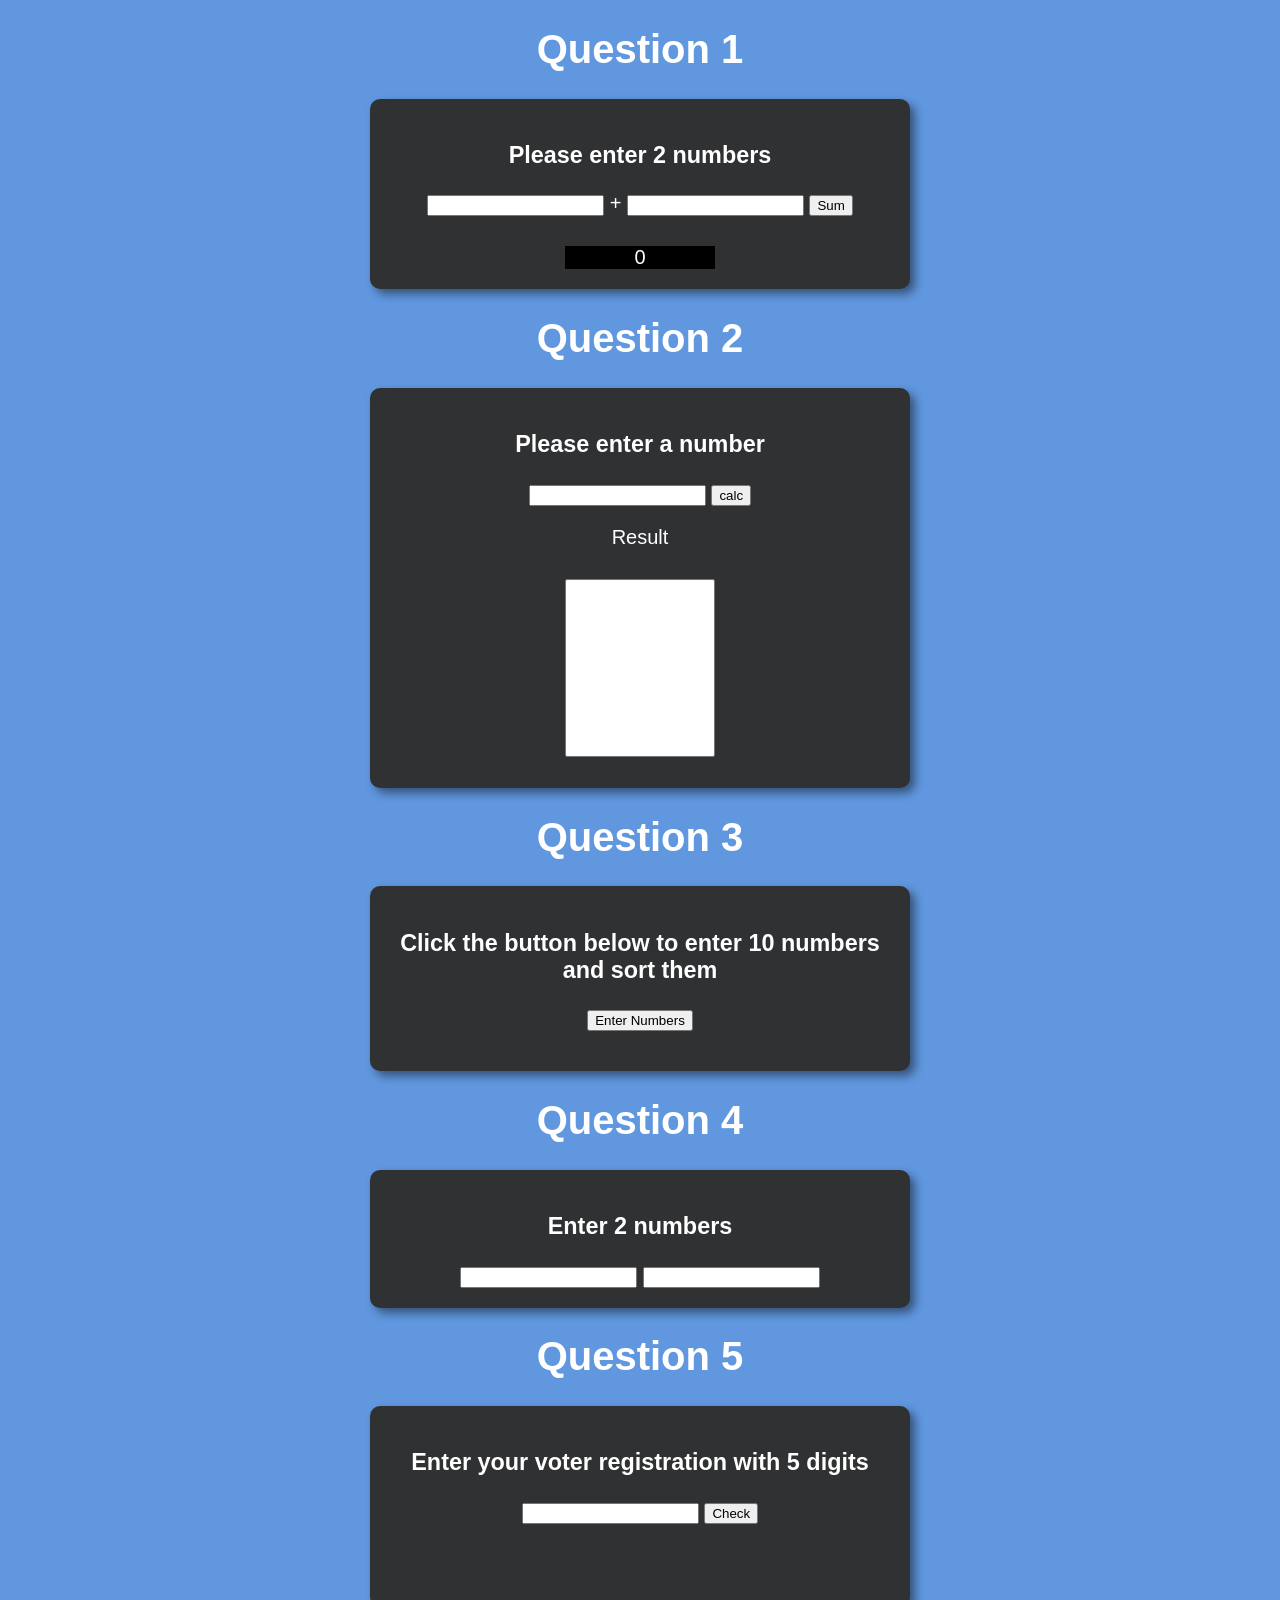
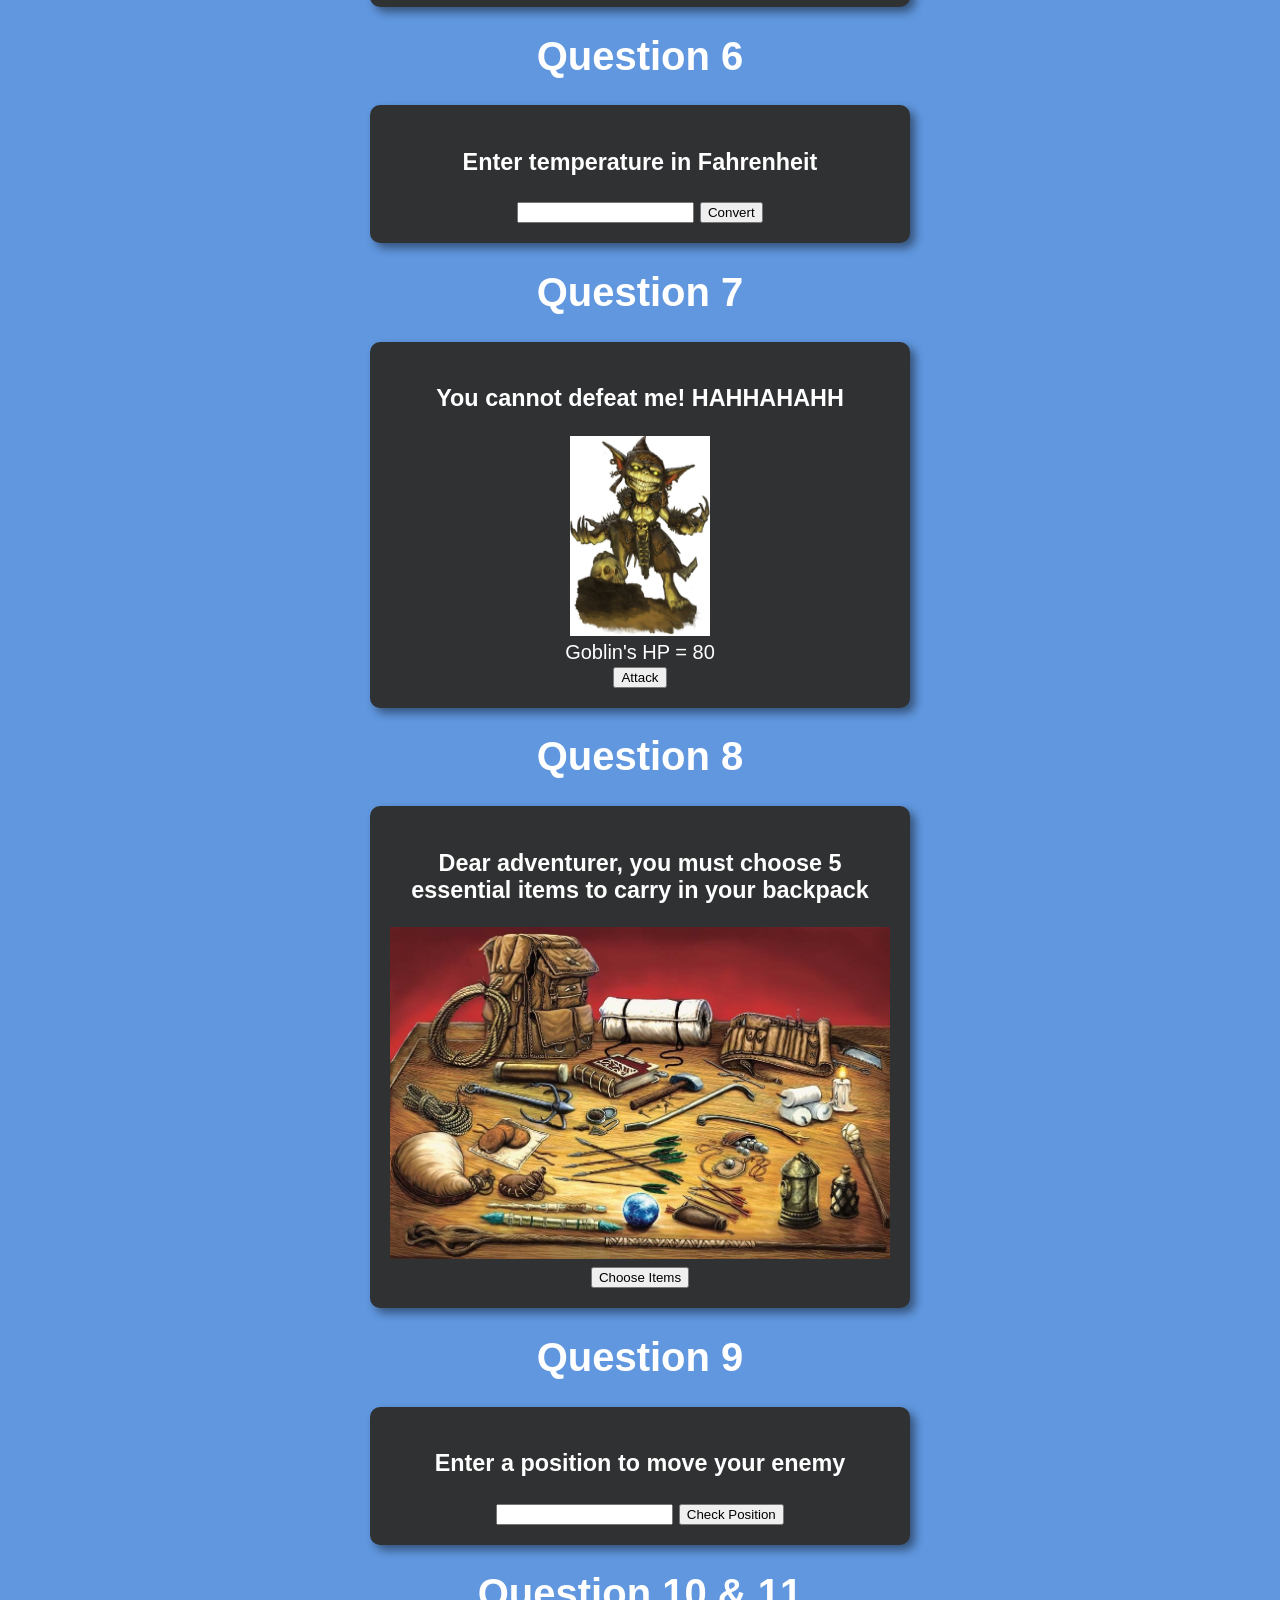
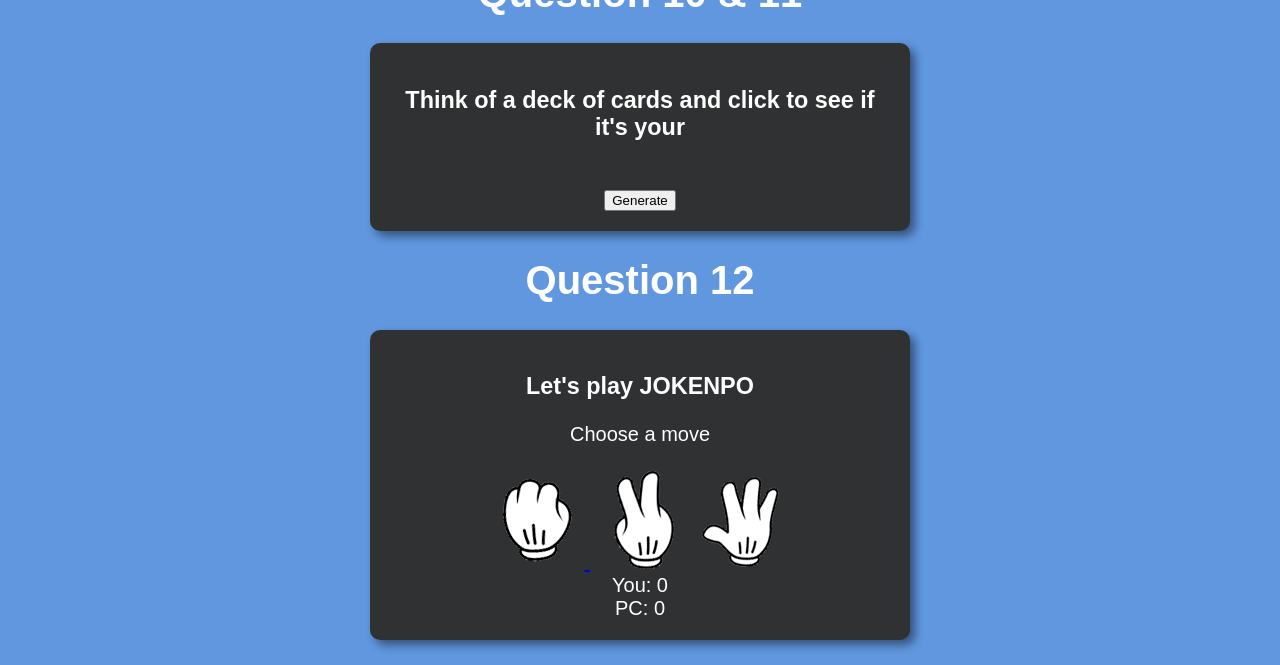
<file: index.html>
<!DOCTYPE html>
<html lang="en">
<head>
    <meta charset="UTF-8">
    <meta name="viewport" content="width=device-width, initial-scale=1.0">
    <meta http-equiv="X-UA-Compatible" content="ie=edge">
    <title></title>
    <link rel="stylesheet" href="css/style.css">
</head>
<body>

<header> 
    <h1> Question 1</h1>
</header> 
<section>
<div id="layer"></div>
    <form id="calc">
        
        <h3>Please enter 2 numbers  </h3>  
        <input type="number" id="n1"/> 
        
        <label id="add"> + </label>
            
        <input type="number" id="n2" />
        <input type="button" id="calc" value="Sum" onclick="sum()">
        <div id="res">  0 </div>
        
    </form>
</div>
</section>
<h1> Question 2</h1>
<section>
<div id="layer"></div>
    <form id="calc">
        
        <h3>Please enter a number  </h3>  
        <input type="number" id="nmult"/> 
    
        <input type="button" id="calc" value="calc" onclick="mu()">
        <br>
        <div id="tab"> Result </div>

        <select name="numbers" id="resmult" size="11">

        </select>      
    </form>
</div>
</section>

<h1> Question 3</h1>
<section>
<div id="layer"></div>
    <form id="calc">
        
        <h3 id="oi">Click the button below to enter 10 numbers and sort them</h3>  
        <input type="button" id="sort" value="Enter Numbers" onclick="test()">
        <br>
        <div id="tab2"></div>    
    </form>
</div>
</section>


<h1> Question 4</h1>
<section>
<div id="layer"></div>
    <form id="calc">
        
        <h3 id="oi">Enter 2 numbers</h3>  
       <input type="number" id="num1"> 
       <input type="number" id="num2" onkeyup="show()"> 
    
       <div id="hidden" class="hidden"> 
        <input type="button" class="btn4" id="ad" value="Sum" onclick="sum2()">
        <input type="button" class="btn4" id="sub" value="Sub" onclick="subt()">
        <input type="button" class="btn4" id="mult" value="Multiplication" onclick="mul()">
        <input type="button" class="btn4" id="divi" value="Division" onclick="div()">
        <br>
        <div id="res4"></div>
        </div>         
    </form>
</div>
</section>

<!-- <h1> Question 5</h1>
<section>
<div id="layer">
    <form id="calc"> 
        
        <h3 id="oi">Enter your voter registration with 5 digits </h3>  
       <input type="number" id="voter"> 
       <input type="button" id="sort" value="Check" onclick="showcandidacts()">
       
    
       <div class="hidden" id="hidden2"> 
           <div class="hidden" id="candidate1">
               <h3> Vote on Oswaldo from the Partido Saber</h3>
               <img src="img/sad.jpg" class="imgbasic" id="c1"> <br>
                <input type="button" class="btnvote" id="vote1" value="Vote" onclick="vt1()">
           </div>
           <div class="hidden" id="candidate2">
           <h3> Vote on Pedro </h3>
           <img src="img/sad1.jpg" class="imgbasic" id="c2"> <br>
                <input type="button" class="btnvote" id="vote2" value="Vote" onclick="vt2()">
                </div>
           </div>
        <br>
        <div id="res4" class="hidden"><input type="button" onclick="calcVotes()">
        </div>  

</section> -->

<h1> Question 5</h1>
<section>
<div id="layer">
   <!-- <form id="calc"> --> 
        
        <h3 id="oi">Enter your voter registration with 5 digits </h3>  
       <input type="number" id="voter"> 
       <input type="button" id="sort" value="Check" onclick="showcandidacts()">
       
    
       <div class="hidden" id="hidden2"> 
           <div class="hidden" id="candidate1">
               <h3> Vote on Oswaldo </h3>
               <img src="img/sad.jpg" class="imgbasic" id="c1"> <br>
                <input type="button" class="btnvote" id="vote1" value="Vote" onclick="vt1()">
           </div>
           <div class="hidden" id="candidate2">
           <h3> Vote on Pedro </h3>
           <img src="img/sad1.jpg" class="imgbasic" id="c2"> <br>
                <input type="button" class="btnvote" id="vote2" value="Vote" onclick="vt2()">
                </div>

           </div>
    <input type="button" id="btnresvt" value="Result" onclick="resvot()">
                    <br>
        <div id="resvote"></div>
        </div>    
    
</section>

    
<h1> Question 6</h1>
<section>
<div id="layer"></div>
    <form id="calc">
        
        <h3 id="oi">Enter temperature in Fahrenheit</h3>  
       <input type="number" id="temp"> 
       <input type="button" class="btn" id="convert" value="Convert" onclick="convertTemp()">
    
        <br>
        <div id="res6"></div>
    </form>
</section>


<h1> Question 7</h1>
<section>
<div id="layer"></div>
    <form id="calc">
        
        <h3 id="gsays">You cannot defeat me! HAHHAHAHH</h3> 
        <img src="img/goblin.jpg" id="imggoblin" class="imgbasic">
        <div id="hpgoblin">Goblin's HP = 80</div> 
        <div id="damage"></div> 
       <input type="button" class="btn" id="atk" value="Attack" onclick="atkGoblin()">
    
        <br>
        <div id="res7"></div>
</form>

</section>

<h1> Question 8</h1>
<section>

    <form id="calc">
        
        <h3 id="bckpck"> Dear adventurer, you must choose 5 essential items to carry in your backpack</h3> 
        <img src="img/backpack.jpg" id="imgbackpack">
       <input type="button" class="btn" id="chooseItems" value="Choose Items" onclick="addToBck()">
    
        <br>
        <div id="res8"></div>
    
    </form>
</section>


<h1> Question 9</h1>
<section>
<div id="layer"></div>
    <form id="calc">
        
        <h3 id="oi">Enter a position to move your enemy</h3>  
        <input type="number" id="txtn">
        <input type="button" id="btnMove" value="Check Position" onclick="LimitPosition()">
        <br>
        <div id="res9"></div>    
    </form>
</div>
</section>

<h1> Question 10 & 11</h1>
<section>
<div id="layer"></div>
    <form id="calc">
        
        <h3 id="card"> Think of a deck of cards and click to see if it's your</h3>  
        <div id="res10"></div> <br>
        <input type="button" id="btnCard" value="Generate" onclick="generate()"> 
        <div id="btnHide">  <input type="button" id="btnYes" value="Yes" onclick="yes()">
            <input type="button" id="btnNo" value="No" onclick="generate()">
           </div>                
  </form>
</div>
</section>

<h1> Question 12</h1>
<section>
<div id="layer"></div>
    <form id="calc">
        <h3 id="oi">Let's play JOKENPO</h3>
        <div id="speak">Choose a move</div>
        <div id="pcmove"> </div><br>

        <a href="#footer" onclick="jokenpo('rock');"><img src="img/rock.png"> </a>
        <a href="#footer" onclick="jokenpo('scissors');"><img src="img/scissors.png"></a>
        <a href="#footer" onclick="jokenpo('paper');"><img src="img/paper.png"></a>



<!--        <input type="button" id="btnRock" value="Rock" onclick="jokenpo()">-->
<!--        <input type="button" id="btnPaper" value="paper" onclick="jokenpo()">-->
<!--        <input type="button" id="btnScissors" value="scissors" onclick="jokenpo()">-->
        
        <div id="scorep">You: 0</div>

        <div id="scorepc">PC: 0</div>
    </form>
</div>
</section>

<script src="javascript/script.js"> </script>
</body>
</html>
</file>
<file: css/style.css>
section {
    background-color: #303132;
    border-radius: 10px;
    padding: 20px;
    width: 500px;
    margin: 25px auto;
    box-shadow: 5px 5px 10px rgba(0, 0, 0, 0.459);
    text-align: center;

}

body {
    background: rgb(96, 151, 223);
    font: normal 15pt Arial;
    text-align: center;
}

h1 {
    color: white;
    text-align: center;
}

#calc{
    text-align: center;
    
}
#res{
    background-color: black;
    width: 150px;
    
    
    margin: auto;
    margin-top: 30px;

}    
    #resmult{
        background-color: white;
        width: 150px;
        margin: 10px auto;
        margin-top: 10px;
    
 
}

h3{
    color: white;
}

#add{
    color: white;
}
#tab{
    text-align: center;
    color: white;
    margin: 20px;

}

#tab2{
    text-align: center;
    color: white;
    margin: 20px;

}

.hidden{
    display:none;
    margin: 20px;
   
}

#res4{
    color: white;
    
    margin: 10px auto;
    margin-top: 10px;
}

#candidate1{
    width: 50;
    margin: auto 10px;
    
}
#candidate2{
 
    width: 50;
}

.imgbasic{
    width: 140px;
    height: 200px;
}
#hidden2{
   
    
    display: flex;
    justify-content: center;
    text-align: center;
}

div{
    color: white;
}

#imgbackpack{
    width: 500px;
}

#btnHide{
    display: none;
}
#btnresvt{
    display: none;
}
</file>
